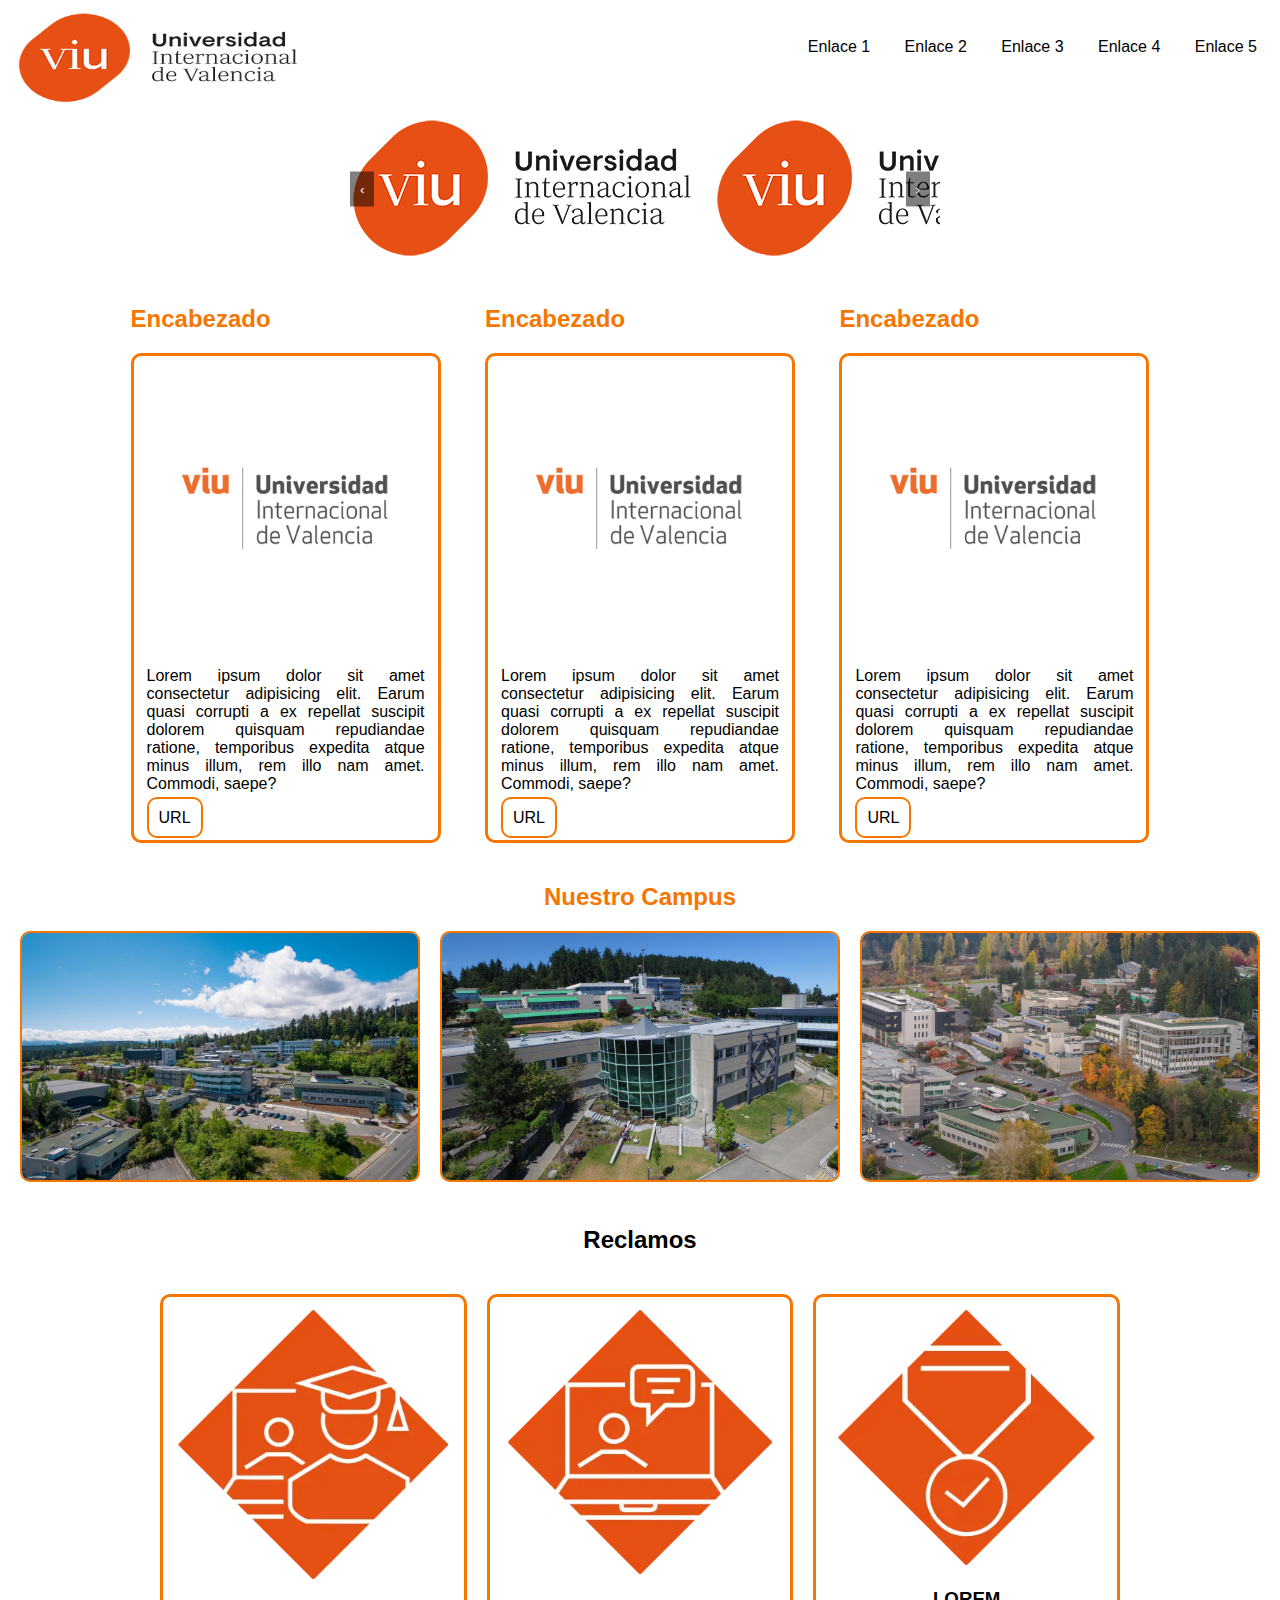
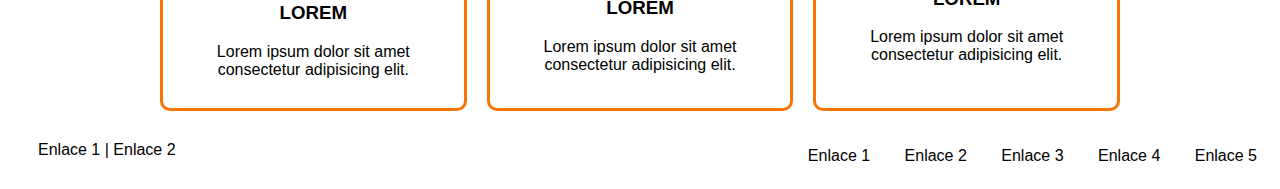
<file: index.html>
<!DOCTYPE html>
<html lang="en">
<head>
    <meta charset="UTF-8">
    <meta name="viewport" content="width=device-width, initial-scale=1.0">
    <title>Document</title>
    <link rel="stylesheet" href="style.css">
</head>
<body class="container">
        <nav>
            <div class="header">
                <a href="#">
                    <img src="img/viulogo.png" alt="">
                </a>
                <ul class="menu top">
                    <li><a href="#">Enlace 1</a></li>
                    <li><a href="#">Enlace 2</a></li>
                    <li><a href="#">Enlace 3</a></li>
                    <li><a href="formulario/formulario.html" target="_blank">Enlace 4</a></li>
                    <li><a href="ayuda/ayuda.html" target="_blank">Enlace 5</a></li>
                </ul>
            </div>
        </nav>
        <main>
            <div class="container carousel">
                <div class="carousel-images">
                    <img src="img/viulogo.png" alt="Imagen 1">
                    <img src="img/viulogo.png" alt="Imagen 2">
                    <img src="img/viulogo.png" alt="Imagen 3">
                </div>
                <button class="prev">‹</button>
                <button class="next">›</button>
            </div>
            <div class="row">
                <div class="col">
                    <h2>Encabezado</h2>
                    <div class="card">
                        <img src="img/viu.jpg" alt=""/>
                        <p>Lorem ipsum dolor sit amet consectetur adipisicing elit. Earum quasi corrupti a ex repellat suscipit dolorem quisquam repudiandae ratione, temporibus expedita atque minus illum, rem illo nam amet. Commodi, saepe?</p>
                        <a href="#" class="btn">URL</a>
                    </div>
                </div>
                <div class="col">
                    <h2>Encabezado</h2>
                    <div class="card">
                        <img src="img/viu.jpg" alt=""/>
                        <p>Lorem ipsum dolor sit amet consectetur adipisicing elit. Earum quasi corrupti a ex repellat suscipit dolorem quisquam repudiandae ratione, temporibus expedita atque minus illum, rem illo nam amet. Commodi, saepe?</p>
                        <a href="#" class="btn">URL</a>
                    </div>
                </div>
                <div class="col">
                    <h2>Encabezado</h2>
                    <div class="card">
                        <img src="img/viu.jpg" alt=""/>
                        <p>Lorem ipsum dolor sit amet consectetur adipisicing elit. Earum quasi corrupti a ex repellat suscipit dolorem quisquam repudiandae ratione, temporibus expedita atque minus illum, rem illo nam amet. Commodi, saepe?</p>
                        <a href="#" class="btn">URL</a>
                    </div>
                </div>
            </div>
            <section class="gallery">
                <h2>Nuestro Campus</h2>
                <div class="gallery-container">
                    <div class="gallery-item">
                        <img src="img/viuCampus1.jpg" alt=""/>
                    </div>
                    <div class="gallery-item">
                        <img src="img/viuCampus2.jpg" alt=""/>
                    </div>
                    <div class="gallery-item">
                        <img src="img/viuCampus3.jpg" alt=""/>
                    </div>
                </div>
            </section>
            <div class="container-card">
                <h2>Reclamos</h2>
                <div class="col-card">
                    <div class="card">
                        <a href="#">
                            <img src="img/1.Acompañamiento.webp" alt=""/>
                            <h3>LOREM</h3>
                            <p>Lorem ipsum dolor sit amet consectetur adipisicing elit.</p>
                        </a>
                    </div>
                    <div class="card">
                        <a href="#">
                            <img src="img/2.Docentes.webp" alt=""/>
                            <h3>LOREM</h3>
                            <p>Lorem ipsum dolor sit amet consectetur adipisicing elit.</p>
                        </a>
                    </div>
                    <div class="card">
                        <a href="#">
                            <img src="img/3.Modelo.webp" alt=""/>
                            <h3>LOREM</h3>
                            <p>Lorem ipsum dolor sit amet consectetur adipisicing elit.</p>
                        </a>
                    </div>
                </div>
            </div>
        </main>
        <footer>
            <div class="footer">
                <span><a href="">Enlace 1</a>   |   <a href="">Enlace 2</a></span>
                <ul class="menu">
                    <li><a href="#">Enlace 1</a></li>
                    <li><a href="#">Enlace 2</a></li>
                    <li><a href="#">Enlace 3</a></li>
                    <li><a href="formulario/formulario.html" target="_blank">Enlace 4</a></li>
                    <li><a href="ayuda/ayuda.html" target="_blank">Enlace 5</a></li>
                </ul>
            </div>
        </footer>
    
    <script src="script.js"></script>
</body>
</html>
</file>
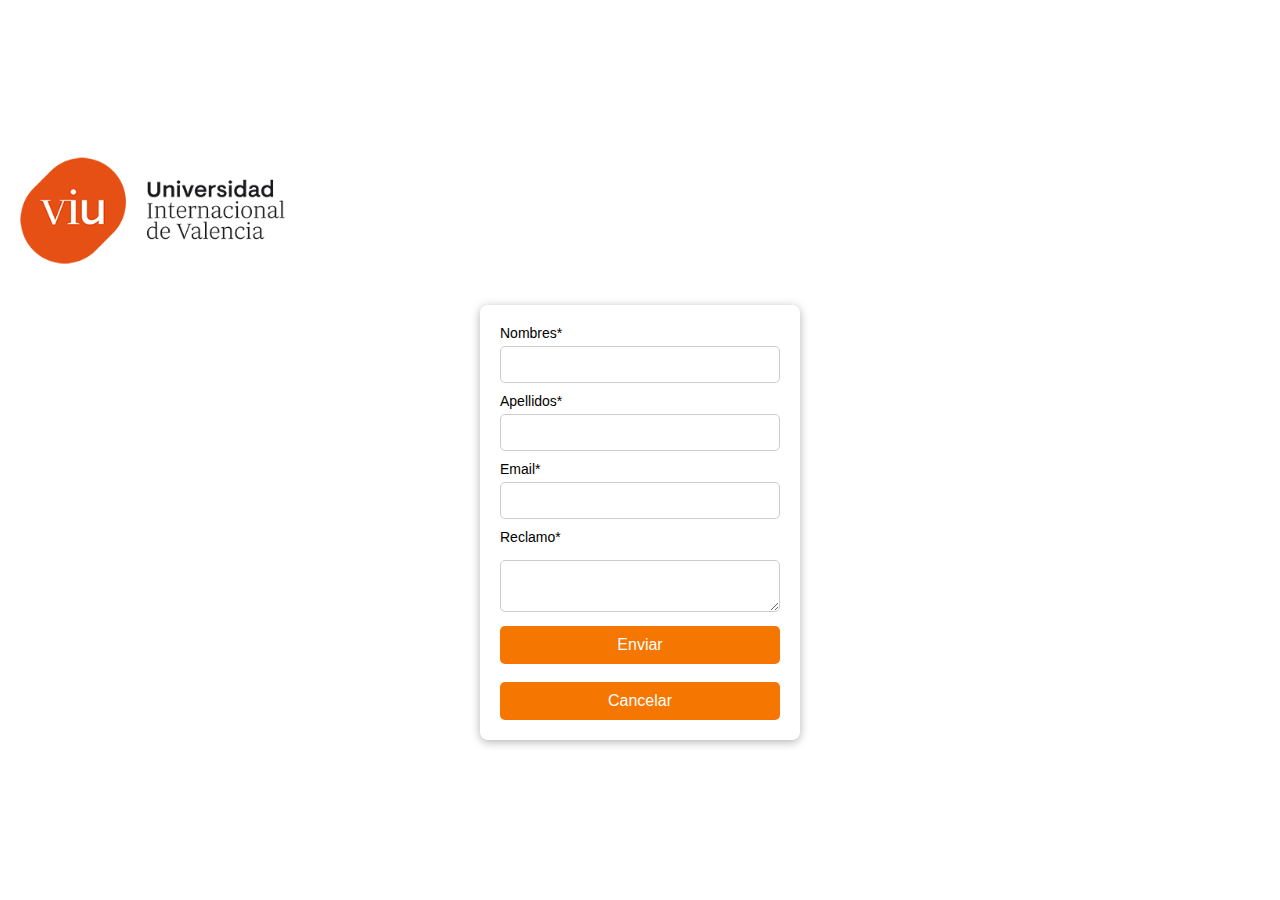
<file: ayuda/ayuda.html>
<!DOCTYPE html>
<html lang="en">
  <head>
    <meta charset="UTF-8" />
    <meta name="viewport" content="width=device-width, initial-scale=1.0" />
    <title>Ayuda</title>
    <link rel="stylesheet" href="ayuda.css" />
  </head>
  <body>
    <header>
      <nav>
        <div class="logo-container">
          <img src="img/viulogo.png" alt="Logo" />
        </div>
      </nav>
    </header>
    <main>
      <section>
        <form class="form-container">
          <label for="Nombres">Nombres*</label>
          <input type="text" name="Nombres" class="input-container" />
          <br />
          <label for="apellidos">Apellidos*</label>
          <input type="text" name="apellidos" class="input-container" />
          <br />
          <label for="email">Email*</label>
          <input type="email" name="email" class="input-container" />
          <br />
          <label for="Reclamo">Reclamo*</label>
          <textarea
            name="Reclamo"
            rows=""
            class="textarea-container"
          ></textarea>
          <br />
          <div class="button-container">
            <button type="submit" class="button">Enviar</button>
            <br />
            <button type="reset" class="button">Cancelar</button>
          </div>
        </form>
      </section>
    </main>
  </body>
</html>
</file>
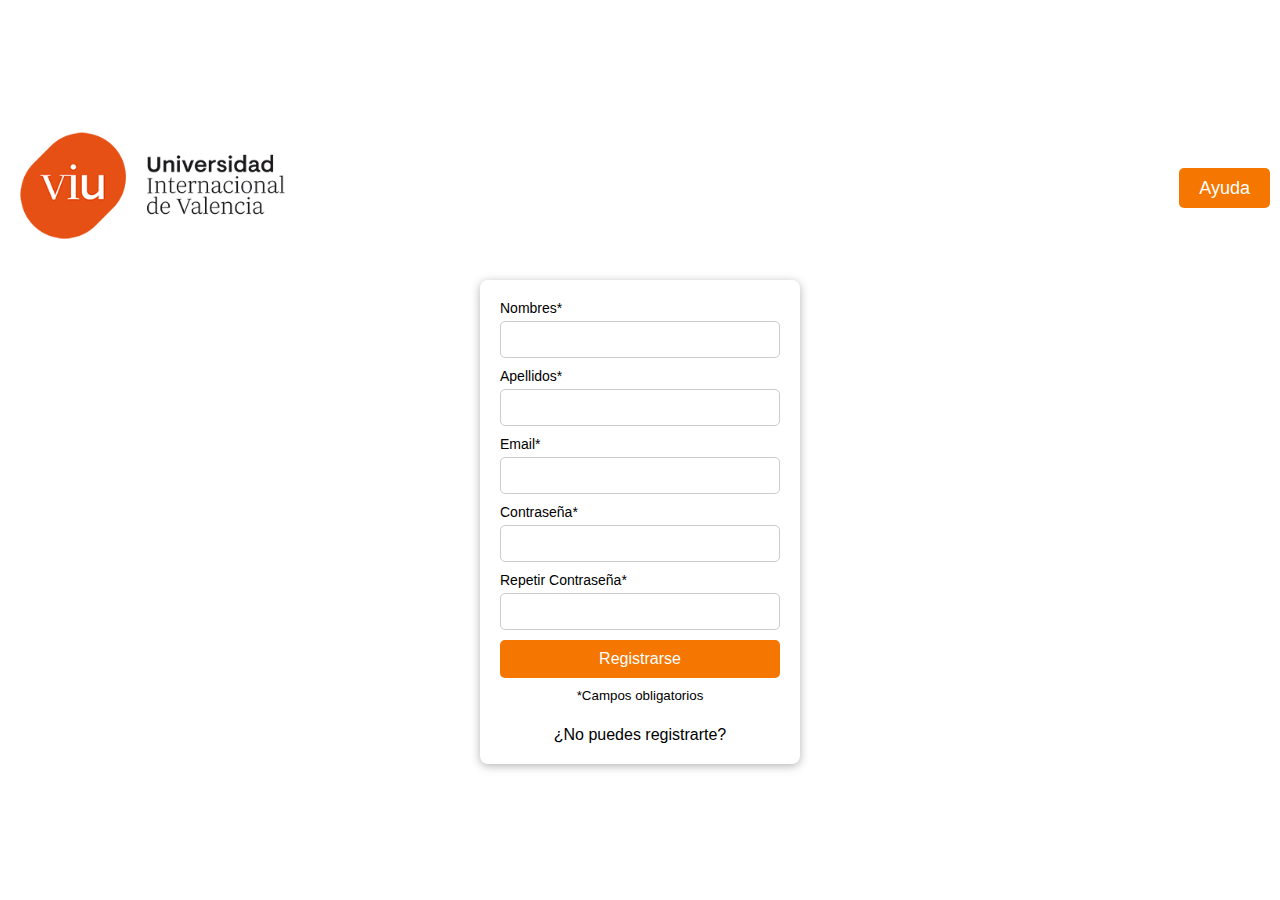
<file: formulario/formulario.html>
<!DOCTYPE html>
<html lang="en">
  <head>
    <meta charset="UTF-8" />
    <meta name="viewport" content="width=device-width, initial-scale=1.0" />
    <title>Iniciar Sesion</title>
    <link rel="stylesheet" href="formulario.css" />
  </head>
  <body>
    <header>
      <nav class="header">
        <div class="logo-container">
          <img src="img/viulogo.png" alt="Logo" />
        </div>
        <ul>
          <li class="help-button"><a href="#">Ayuda</a></li>
        </ul>
      </nav>
    </header>
    <main>
      <form class="form-container">
        <label for="nombre">Nombres*</label>
        <input type="text" name="nombre" id="input-container" />
        <br />
        <label for="apellidos">Apellidos*</label>
        <input type="text" name="apellidos" id="input-container" />
        <br />
        <label for="email">Email*</label>
        <input type="email" name="email" id="input-container" />
        <br />
        <label for="contraseña">Contraseña*</label>
        <input type="password" name="contraseña" id="input-container" />
        <br />
        <label for="contraseña">Repetir Contraseña*</label>
        <input type="password" name="contraseña" id="input-container" />
        <br />
        <input type="submit" value="Registrarse" />
        <br />
        <div class="form-footer">
            <small>*Campos obligatorios</small>
            <br/>
            <a href="ayuda/ayuda.html" target="_blank">
            <p>¿No puedes registrarte?</p>
            </a>
        </div>
      </form>
    </main>
  </body>
</html>
</file>
<file: style.css>
* {
    /* margin: 0;
    padding: 0; */
    box-sizing: border-box;
    font-family: 'Poppins', sans-serif;
    text-decoration: none;
    color: black;
}

.container img{
    width: 100%;
    background: white;
}

.header img{
    width: 300px;
    height: 100px;
}

.top{
    margin-top: 30px;
}

.menu{
    float: right;
}

.menu li{
    display: inline-block;
}

.menu a{
    text-decoration: none;
    padding: 15px;
    border-radius: 10px;
}

.menu a:hover{
    background: #f57600;
}

.carousel {
    position: relative;
    width: 100%;
    max-width: 600px;
    margin: auto;
    overflow: hidden;
}

.carousel-images{
    display: flex;
    transition: transform 0.5s ease-in-out;
}

.carousel{
    width: 100%;
    height: auto;
}

button.prev, button.next{
    position: absolute;
    top: 50%;
    transform: translateY(-50%);
    background-color: rgba(0, 0, 0, 0.5);
    color: white;
    border: none;
    padding: 10px;
    cursor: pointer;
}

button.prev{
    left: 10px;
}

button.next{
    right: 10px;
}

.col{
    width: 350px;
    display: inline-block;
    vertical-align: top;
    text-align: justify;
    padding: 20px;
}

.col h2{
    color: #f57600;
}

.card{
    border: 3px solid #f57600;
    border-radius: 10px;
    padding: 13px;
}

.card:hover{
    box-shadow: 2px 2px 8px 0.1px;
    transition: transform 0.3s ease;
}

.btn{
    border: 2px solid #f57600;
    padding: 10px;
    border-radius: 10px;
}

.btn:hover{
    background-color: #d86900;
}

.row{
    text-align: center;
}

.gallery h2{
    color: #f57600;
    text-align: center;
}

section.gallery .gallery-container{
    display: flex;
    vertical-align: top;
    justify-content: center;
    padding-bottom: 20px;
    margin: auto;
    width: 80%;
    gap: 20px;
}

.gallery-item img{
    width: 400px;
    border: 2px solid #f57600;
    border-radius: 10px;
}

div.container-card h2{
    display: flex;
    justify-content: center;
}

div.col-card{
    display: flex;
    justify-content: center;
    max-width: 1000px;
    padding: 20px;
    margin: auto;
    gap: 20px;
    text-align: center;
}

.footer{
    overflow: hidden;
}

.footer a{
    color: black;
    text-decoration: none;
}

.footer span{
    float:left;
    margin-top: 10px;
    margin-left: 30px;
}
</file>
<file: ayuda/ayuda.css>
*{
    margin: 0;
    padding: 0;
    box-sizing: border-box;
    font-family: 'Poppins', sans-serif;
}

body {
    background-color: white;
    display: flex;
    flex-direction: column;
    align-items: center;
    justify-content: center;
    height: 100vh;
}

header {
    width: 100%;
    background-color: white;
}

header nav {
    display: flex;
    justify-content: space-between;
    align-items: center;
    padding: 10px;
}

header img {
    height: 120px;
}

header ul {
    list-style: none;
    display: flex;
    align-items: center;
}

.form-container {
    background-color: white;
    padding: 20px;
    border-radius: 8px;
    box-shadow: 0 2px 10px rgba(0, 0, 0, 0.3);
    width: 320px;
    margin: 20px 0;
}

.form-container label {
    display: block;
    font-size: 14px;
    margin-bottom: 5px;
}

.form-container input[type="text"],
.form-container input[type="email"] {
    width: 100%;
    padding: 10px;
    margin-bottom: 10px;
    border: 1px solid #ccc;
    border-radius: 5px;
}

.textarea-container {
    width: 100%;
    translate: 0 10px;
    padding: 10px;
    margin-bottom: 10px;
    border: 1px solid #ccc;
    border-radius: 5px;
}

.button-container {
    display: flex;
    flex-direction: column;
    margin-top: 10px;
}

.form-container .button {
    background-color: #f57600;
    color: white;
    padding: 10px; 
    width: 100%;
    border: none;
    border-radius: 5px;
    font-size: 16px;
    cursor: pointer;
}

.form-container .button:hover {
    background-color: #d86900;
}

@media (max-width: 600px) {
    .form-container {
        padding: 15px;
        width: 90%;
    }

    .button-group {
        flex-direction: column;
        gap: 10px;
    }

    .button {
        width: 100%;
    }
}
</file>
<file: formulario/formulario.css>
*{
  margin: 0;
  padding: 0;
  box-sizing: border-box;
  font-family: 'Poppins', sans-serif;
}

body {
  background-color: white;
  display: flex;
  flex-direction: column;
  align-items: center;
  justify-content: center;
  height: 100vh;
}

header {
  width: 100%;
  background-color: white;
  padding-top: px;
}

header nav {
  display: flex;
  justify-content: space-between;
  align-items: center;
  padding: 10px;
}

header img {
  height: 120px;
}

header ul {
  list-style: none;
  display: flex;
  align-items: center;
}

header ul li {
  margin-left: 20px;
}

.help-button a {
  padding: 10px 20px;
  background-color: #f57600;
  color: white;
  text-decoration: none;
  border-radius: 5px;
  font-size: 18px;
}

.help-button a:hover {
  transition: background-color 0.3s ease;
  background-color: #d86900;
}

.form-container {
  background-color: white;
  padding: 20px;
  border-radius: 8px;
  box-shadow: 0 2px 10px rgba(0, 0, 0, 0.3);
  width: 320px;
  margin: 20px 0;
}

.form-container label {
  display: block;
  font-size: 14px;
  margin-bottom: 5px;
}

.form-container input[type="text"],
.form-container input[type="email"],
.form-container input[type="password"] {
  width: 100%;
  padding: 10px;
  margin-bottom: 10px;
  border: 1px solid #ccc;
  border-radius: 5px;
}

.form-container input[type="submit"] {
  background-color: #f57600;
  color: white;
  padding: 10px;
  width: 100%;
  border: none;
  border-radius: 5px;
  font-size: 16px;
  cursor: pointer;
}

.form-container input[type="submit"]:hover {
  background-color: #d86900;
}

.form-footer {
  text-align: center;
  margin-top: 10px;
}

.form-footer small {
  display: block;
  margin-bottom: 5px;
}

.form-footer a {
  color: black;
  text-decoration: none;
}

.form-footer a:hover {
  text-decoration: underline;
  color: #d86900;
}

@media (max-width: 600px) {
  .form-container {
      padding: 15px;
      width: 90%;
  }

  .button-group {
      flex-direction: column;
      gap: 10px;
  }

  .button {
      width: 100%;
  }
}
</file>
